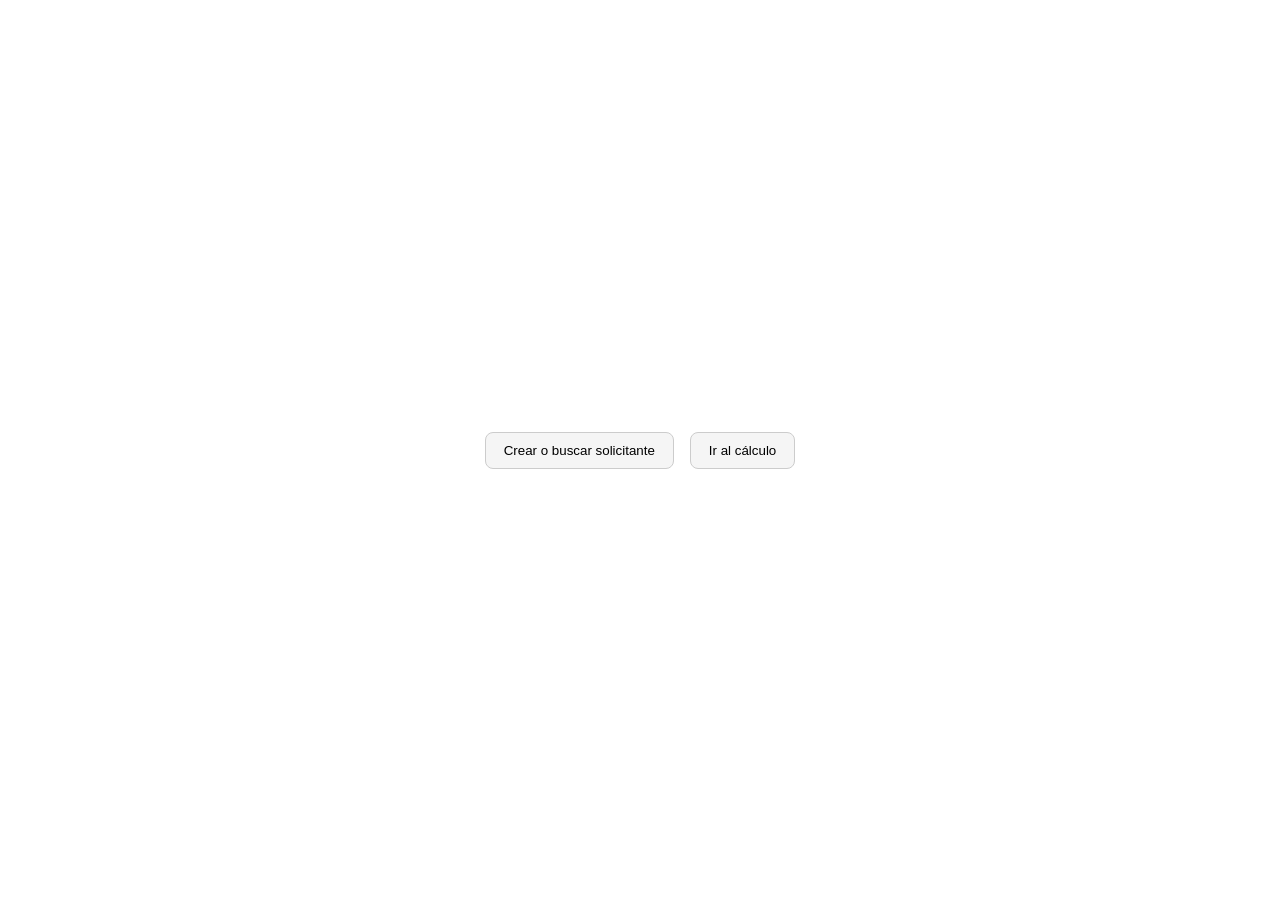
<file: backend/templates/index.html>
<!DOCTYPE html>
<html lang="es">
<head>
  <meta charset="UTF-8" />
  <title>Menú</title>
  <style>
    body { font-family: Arial, sans-serif; display:flex; align-items:center; justify-content:center; height:100vh; margin:0; }
    .wrap { display:flex; gap:16px; }
    button { padding:10px 18px; border:1px solid #ccc; border-radius:8px; background:#f5f5f5; cursor:pointer; }
    button:hover { background:#e9e9e9; }
  </style>
</head>
<body>
  <div class="wrap">
    <!-- Botón: Crear solicitante -->
    <form action="/crear_solicitante">
      <button>Crear o buscar solicitante</button>
    </form>

    <!-- Botón: Ir al cálculo -->
    <form action="/calculo">
      <button>Ir al cálculo</button>
    </form>
  </div>
</body>
</html>
</file>
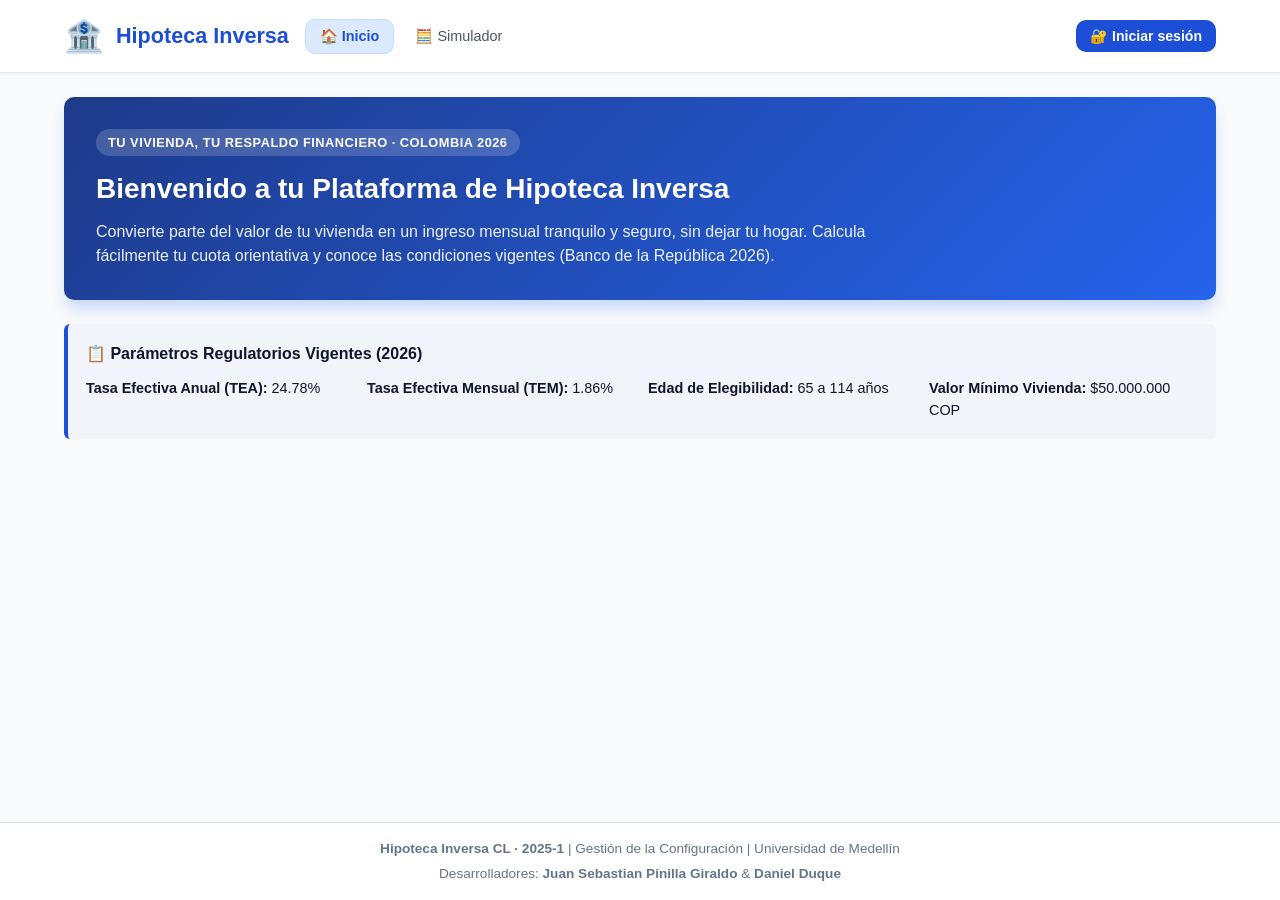
<file: frontend/src/index.html>
<!DOCTYPE html>
<html lang="es">
<head>
  <meta charset="UTF-8">
  <meta name="viewport" content="width=device-width, initial-scale=1.0">
  <title>Hipoteca Inversa | Plataforma Financiera</title>
  <link rel="stylesheet" href="styles.css?v=4">
</head>
<body>
  <!-- HEADER & NAVEGACIÓN -->
  <header class="app-header">
    <div class="header-container">
      <div class="brand">
        <span class="brand-icon">🏦</span>
        <div>
          <h1 class="brand-title">Hipoteca Inversa</h1>
        </div>
      </div>
      <nav class="nav-tabs" id="navTabs">
        <button class="nav-tab active" data-tab="tab-inicio" id="navTabInicio">🏠 Inicio</button>
        <button class="nav-tab" data-tab="tab-simulador">🧮 Simulador</button>
        <button class="nav-tab hidden" data-tab="tab-solicitantes">👤 Solicitantes</button>
        <button class="nav-tab hidden" data-tab="tab-viviendas">🏡 Viviendas</button>
        <button class="nav-tab hidden" data-tab="tab-flujo-prueba">🔄 Flujo de Prueba E2E</button>
        <button class="nav-tab hidden" data-tab="tab-admin">🛡️ Panel Admin</button>
        <a href="/apidocs/" target="_blank" class="nav-tab swagger-link hidden" id="navSwaggerLink">📖 Swagger API ↗</a>
      </nav>
      <div class="auth-controls" id="authControls">
        <button type="button" class="btn-login" id="btnOpenLogin">🔐 Iniciar sesión</button>
        <div class="user-session hidden" id="userSessionBox">
          <span class="user-badge" id="userSessionBadge"></span>
          <button type="button" class="btn-secondary-sm" id="btnLogout">Cerrar sesión</button>
        </div>
      </div>
    </div>
  </header>

  <main class="app-main">
    <!-- =================================================================== -->
    <!-- TAB 1: INICIO & ESTADO ("HOLA MUNDO" & CONECTIVIDAD) -->
    <!-- =================================================================== -->
    <section id="tab-inicio" class="tab-content active">
      <div class="hero-card">
        <div class="hero-badge">Tu vivienda, tu respaldo financiero · Colombia 2026</div>
        <h2 class="hero-title">Bienvenido a tu Plataforma de Hipoteca Inversa</h2>
        <p class="hero-desc">
          Convierte parte del valor de tu vivienda en un ingreso mensual tranquilo y seguro, sin dejar tu hogar.
          Calcula fácilmente tu cuota orientativa y conoce las condiciones vigentes (Banco de la República 2026).
        </p>
      </div>

      <div id="inicioEstadoComponentes" class="hidden">
        <div class="section-title-wrap">
          <h3>Monitoreo y Comunicación de Componentes</h3>
          <button id="btnCheckHealth" class="btn-primary-sm">🔄 Verificar Conexión de Servicios</button>
        </div>

        <div class="status-grid">
          <div class="status-card" id="cardFrontend">
            <div class="status-icon">💻</div>
            <div class="status-info">
              <h4>App Frontend</h4>
              <p>Servidor Nginx Alpine en Contenedor Docker</p>
              <span class="badge badge-success">Online · Puerto 80</span>
            </div>
          </div>

          <div class="status-card" id="cardBackend">
            <div class="status-icon">⚙️</div>
            <div class="status-info">
              <h4>App Backend</h4>
              <p>API REST Flask + Swagger (OpenAPI)</p>
              <span class="badge badge-checking" id="badgeBackend">Verificando...</span>
            </div>
          </div>

          <div class="status-card" id="cardDatabase">
            <div class="status-icon">🗄️</div>
            <div class="status-info">
              <h4>Base de Datos</h4>
              <p>PostgreSQL 16 Relacional</p>
              <span class="badge badge-checking" id="badgeDatabase">Verificando...</span>
            </div>
          </div>
        </div>
      </div>

      <div class="info-box">
        <h4>📋 Parámetros Regulatorios Vigentes (2026)</h4>
        <div class="parameters-grid">
          <div class="param-item">
            <strong>Tasa Efectiva Anual (TEA):</strong> 24.78%
          </div>
          <div class="param-item">
            <strong>Tasa Efectiva Mensual (TEM):</strong> 1.86%
          </div>
          <div class="param-item">
            <strong>Edad de Elegibilidad:</strong> 65 a 114 años
          </div>
          <div class="param-item">
            <strong>Valor Mínimo Vivienda:</strong> $50.000.000 COP
          </div>
        </div>
      </div>
    </section>

    <!-- =================================================================== -->
    <!-- TAB 2: SIMULADOR DE HIPOTECA INVERSA -->
    <!-- =================================================================== -->
    <section id="tab-simulador" class="tab-content">
      <div class="card form-card">
        <h2>Simulador de Cuota Mensual</h2>
        <p class="card-subtitle">Calcule la cuota mensual orientativa, intereses y saldo final proyectado.</p>

        <form id="formCalculo">
          <div class="form-row">
            <div class="form-group">
              <label for="calcEdad">Edad del Solicitante (Años):</label>
              <input type="number" id="calcEdad" name="edad" min="65" max="114" placeholder="Ej: 72" required>
              <small class="field-hint">Rango permitido: 65 a 114 años</small>
            </div>

            <div class="form-group">
              <label for="calcValor">Valor Comercial de la Vivienda (COP):</label>
              <input type="number" id="calcValor" name="valor_vivienda" min="50000000" step="1000000" placeholder="Ej: 300000000" required>
              <small class="field-hint">Mínimo: $50.000.000 COP</small>
            </div>
          </div>

          <div class="form-actions">
            <button type="submit" class="btn-primary" id="btnCalcular">🧮 Calcular Hipoteca</button>
            <button type="button" class="btn-secondary" id="btnEjemploCalc">Cargar Ejemplo (72 años / $300M)</button>
          </div>
        </form>

        <div id="calculoError" class="alert alert-error hidden"></div>

        <div id="calculoResultados" class="results-box hidden">
          <h3>📊 Resultados de la Simulación</h3>
          <div class="metrics-grid">
            <div class="metric-card highlight">
              <span class="metric-label">Pago Mensual Recibido</span>
              <span class="metric-value" id="resPagoMensual">$0 COP</span>
            </div>
            <div class="metric-card">
              <span class="metric-label">Porcentaje Financiado</span>
              <span class="metric-value" id="resPorcentaje">0%</span>
            </div>
            <div class="metric-card">
              <span class="metric-label">Plazo de Financiación</span>
              <span class="metric-value" id="resPlazo">0 años</span>
            </div>
            <div class="metric-card">
              <span class="metric-label">Valor Total Financiado</span>
              <span class="metric-value" id="resValorFinanciado">$0 COP</span>
            </div>
            <div class="metric-card">
              <span class="metric-label">Intereses Proyectados</span>
              <span class="metric-value" id="resIntereses">$0 COP</span>
            </div>
            <div class="metric-card">
              <span class="metric-label">Saldo Final de la Deuda</span>
              <span class="metric-value" id="resSaldoFinal">$0 COP</span>
            </div>
          </div>
        </div>
      </div>
    </section>

    <!-- =================================================================== -->
    <!-- TAB 3: GESTIÓN DE SOLICITANTES -->
    <!-- =================================================================== -->
    <section id="tab-solicitantes" class="tab-content">
      <div class="split-grid">
        <!-- Formulario Registro Solicitante -->
        <div class="card">
          <h2>Registrar Solicitante</h2>
          <p class="card-subtitle">Ingrese los datos personales del adulto mayor.</p>

          <form id="formCrearSolicitante">
            <div class="form-group">
              <label for="solNombre">Nombre Completo:</label>
              <input type="text" id="solNombre" required placeholder="Ej: Beatriz Elena Montoya">
            </div>

            <div class="form-group">
              <label for="solIdentificacion">Número de Identificación (Cédula):</label>
              <input type="text" id="solIdentificacion" required placeholder="Ej: 1022345678">
            </div>

            <div class="form-group">
              <label for="solFechaNac">Fecha de Nacimiento:</label>
              <input type="date" id="solFechaNac" required>
            </div>

            <div class="form-group">
              <label for="solEdad">Edad Calculada:</label>
              <input type="number" id="solEdad" min="1" max="120" required placeholder="Ej: 72">
            </div>

            <button type="submit" class="btn-primary" id="btnGuardarSolicitante">💾 Guardar en Base de Datos</button>
            <div id="solMsg" class="alert hidden"></div>
          </form>
        </div>

        <!-- Búsqueda y Lista de Solicitantes -->
        <div class="card">
          <h2>Buscar Solicitante</h2>
          <p class="card-subtitle">Búsqueda directa y parametrizada por cédula.</p>

          <div class="search-box">
            <input type="text" id="inputBuscarCedula" placeholder="Ingrese número de cédula...">
            <button id="btnBuscarCedula" class="btn-primary-sm">🔍 Buscar</button>
          </div>

          <div id="solicitanteEncontrado" class="found-box hidden">
            <h4>Solicitante Encontrado</h4>
            <p><strong>Nombre:</strong> <span id="fNombre"></span></p>
            <p><strong>Cédula:</strong> <span id="fCedula"></span></p>
            <p><strong>Nacimiento:</strong> <span id="fNacimiento"></span></p>
            <p><strong>Edad:</strong> <span id="fEdad"></span> años</p>
          </div>

          <div class="table-header-wrap">
            <h3>Solicitantes Registrados</h3>
            <button id="btnRefrescarSolicitantes" class="btn-secondary-sm">🔄 Refrescar</button>
          </div>

          <div class="table-responsive">
            <table class="data-table" id="tablaSolicitantes">
              <thead>
                <tr>
                  <th>Cédula</th>
                  <th>Nombre</th>
                  <th>Edad</th>
                  <th>F. Nacimiento</th>
                </tr>
              </thead>
              <tbody id="tbodySolicitantes">
                <tr><td colspan="4" class="text-center">Cargando solicitantes...</td></tr>
              </tbody>
            </table>
          </div>
        </div>
      </div>
    </section>

    <!-- =================================================================== -->
    <!-- TAB 4: GESTIÓN DE VIVIENDAS -->
    <!-- =================================================================== -->
    <section id="tab-viviendas" class="tab-content">
      <div class="split-grid">
        <!-- Formulario Registro Vivienda -->
        <div class="card">
          <h2>Registrar Vivienda en Garantía</h2>
          <p class="card-subtitle">Asocie un inmueble a un solicitante propietario.</p>

          <form id="formCrearVivienda">
            <div class="form-group">
              <label for="vivCiudad">Ciudad:</label>
              <select id="vivCiudad" required>
                <option value="">Seleccione una ciudad</option>
                <option value="Medellín">Medellín</option>
                <option value="Bogotá">Bogotá</option>
                <option value="Cali">Cali</option>
                <option value="Barranquilla">Barranquilla</option>
                <option value="Cartagena">Cartagena</option>
                <option value="Bucaramanga">Bucaramanga</option>
                <option value="Pereira">Pereira</option>
                <option value="Manizales">Manizales</option>
              </select>
            </div>

            <div class="form-group">
              <label for="vivBarrio">Barrio:</label>
              <input type="text" id="vivBarrio" required placeholder="Ej: El Poblado">
            </div>

            <div class="form-group">
              <label for="vivDireccion">Dirección Completa (Única):</label>
              <input type="text" id="vivDireccion" required placeholder="Ej: Cra 43A # 1-50">
            </div>

            <div class="form-group">
              <label for="vivPropietario">Cédula del Solicitante Propietario:</label>
              <input type="text" id="vivPropietario" required placeholder="Debe existir en solicitantes">
            </div>

            <div class="form-group">
              <label for="vivValor">Valor Comercial (COP):</label>
              <input type="number" id="vivValor" min="50000000" step="1000000" required placeholder="Ej: 350000000">
            </div>

            <button type="submit" class="btn-primary" id="btnGuardarVivienda">💾 Guardar Vivienda en BD</button>
            <div id="vivMsg" class="alert hidden"></div>
          </form>
        </div>

        <!-- Búsqueda y Lista de Viviendas -->
        <div class="card">
          <h2>Buscar Vivienda</h2>
          <p class="card-subtitle">Búsqueda por dirección o propietario.</p>

          <div class="search-box">
            <input type="text" id="inputBuscarDireccion" placeholder="Ingrese dirección exacta...">
            <button id="btnBuscarDireccion" class="btn-primary-sm">🔍 Buscar</button>
          </div>

          <div id="viviendaEncontrada" class="found-box hidden">
            <h4>Vivienda Encontrada</h4>
            <p><strong>Dirección:</strong> <span id="fvDireccion"></span></p>
            <p><strong>Ciudad / Barrio:</strong> <span id="fvUbicacion"></span></p>
            <p><strong>Propietario:</strong> <span id="fvPropietario"></span></p>
            <p><strong>Valor:</strong> <span id="fvValor"></span></p>
          </div>

          <div class="table-header-wrap">
            <h3>Viviendas Registradas</h3>
            <button id="btnRefrescarViviendas" class="btn-secondary-sm">🔄 Refrescar</button>
          </div>

          <div class="table-responsive">
            <table class="data-table" id="tablaViviendas">
              <thead>
                <tr>
                  <th>Dirección</th>
                  <th>Ciudad</th>
                  <th>Barrio</th>
                  <th>Propietario</th>
                  <th>Valor COP</th>
                </tr>
              </thead>
              <tbody id="tbodyViviendas">
                <tr><td colspan="5" class="text-center">Cargando viviendas...</td></tr>
              </tbody>
            </table>
          </div>
        </div>
      </div>
    </section>

    <!-- =================================================================== -->
    <!-- TAB 5: FLUJO COMPLETO DE PRUEBA (E2E) -->
    <!-- =================================================================== -->
    <section id="tab-flujo-prueba" class="tab-content">
      <div class="card">
        <div class="flow-header">
          <div>
            <h2>Flujo Completo de Prueba de Integración</h2>
            <p class="card-subtitle">
              Demostración automatizada de comunicación integral: 
              <strong>Frontend ⟷ Backend ⟷ Base de Datos PostgreSQL</strong>.
            </p>
          </div>
          <button id="btnEjecutarFlujo" class="btn-primary">▶️ Ejecutar Flujo Completo</button>
        </div>

        <div class="steps-flow">
          <div class="step-card" id="flowStep1">
            <div class="step-num">1</div>
            <div class="step-text">
              <strong>Frontend solicita Backend</strong>
              <p>Envía petición HTTP POST a <code>/api/v1/flujo-prueba</code></p>
            </div>
            <div class="step-status">⏳ Pendiente</div>
          </div>

          <div class="step-card" id="flowStep2">
            <div class="step-num">2</div>
            <div class="step-text">
              <strong>Persistencia de Solicitante</strong>
              <p>El backend inserta un solicitante de prueba en PostgreSQL</p>
            </div>
            <div class="step-status">⏳ Pendiente</div>
          </div>

          <div class="step-card" id="flowStep3">
            <div class="step-num">3</div>
            <div class="step-text">
              <strong>Persistencia de Vivienda</strong>
              <p>Se asocia un inmueble con clave foránea en la tabla <code>viviendas</code></p>
            </div>
            <div class="step-status">⏳ Pendiente</div>
          </div>

          <div class="step-card" id="flowStep4">
            <div class="step-num">4</div>
            <div class="step-text">
              <strong>Cálculo Financiero y Validación</strong>
              <p>Aplica reglas matemáticas (TEA 24.78%, plazo, cuota, intereses y saldo)</p>
            </div>
            <div class="step-status">⏳ Pendiente</div>
          </div>
        </div>

        <div id="flujoResultadoBox" class="terminal-box hidden">
          <div class="terminal-header">
            <span>Terminal de Ejecución E2E</span>
            <span id="terminalBadge" class="badge badge-success">Completado</span>
          </div>
          <pre id="terminalOutput">Esperando ejecución...</pre>
        </div>
      </div>
    </section>

    <!-- =================================================================== -->
    <!-- TAB 6: PANEL DE ADMINISTRADOR (GESTIÓN DE CREDENCIALES) -->
    <!-- =================================================================== -->
    <section id="tab-admin" class="tab-content">
      <div class="two-col-layout">
        <div class="card">
          <h2>Crear Credencial de Acceso</h2>
          <p class="card-subtitle">Cree usuarios para Asesores o Desarrolladores.</p>

          <form id="formCrearUsuario">
            <div class="form-group">
              <label for="adminNombre">Nombre Completo:</label>
              <input type="text" id="adminNombre" placeholder="Ej: Laura Martínez" required>
            </div>
            <div class="form-group">
              <label for="adminUsuario">Usuario:</label>
              <input type="text" id="adminUsuario" placeholder="Ej: laura.asesor" required minlength="3">
            </div>
            <div class="form-group">
              <label for="adminPassword">Contraseña:</label>
              <input type="password" id="adminPassword" placeholder="Mínimo 4 caracteres" required minlength="4">
            </div>
            <div class="form-group">
              <label for="adminRol">Rol de Acceso:</label>
              <select id="adminRol" required>
                <option value="asesor">Asesor (Simulador, Solicitantes, Viviendas)</option>
                <option value="desarrollador">Desarrollador (Inicio & Estado, Flujo de Prueba, Swagger)</option>
              </select>
            </div>

            <button type="submit" class="btn-primary full-width">➕ Crear Credencial</button>
          </form>
          <div id="adminMsg" class="alert hidden"></div>
        </div>

        <div class="card">
          <div class="card-header-flex">
            <div>
              <h2>Usuarios Registrados</h2>
              <p class="card-subtitle">Credenciales activas para iniciar sesión en la plataforma.</p>
            </div>
          </div>
          <div class="table-responsive">
            <table class="data-table" id="tablaUsuariosAdmin">
              <thead>
                <tr>
                  <th>Usuario</th>
                  <th>Nombre</th>
                  <th>Rol</th>
                  <th>Acciones</th>
                </tr>
              </thead>
              <tbody id="tbodyUsuariosAdmin">
                <tr><td colspan="4" class="text-center">Cargando usuarios...</td></tr>
              </tbody>
            </table>
          </div>
        </div>
      </div>
    </section>
  </main>

  <!-- MODAL / PANEL DE INICIO DE SESIÓN -->
  <div id="loginModal" class="modal-overlay hidden" role="dialog" aria-modal="true" aria-labelledby="loginModalTitle">
    <div class="modal-card">
      <div class="modal-header">
        <div>
          <h2 id="loginModalTitle">🔐 Iniciar Sesión</h2>
          <p class="card-subtitle">Acceda según su rol: Asesor, Desarrollador o Administrador.</p>
        </div>
        <button type="button" class="modal-close" id="btnCloseLogin" aria-label="Cerrar">✕</button>
      </div>

      <form id="formLogin">
        <div class="form-group">
          <label for="loginUsuario">Usuario:</label>
          <input type="text" id="loginUsuario" placeholder="Ej: asesor, dev o admin" required autocomplete="username">
        </div>
        <div class="form-group">
          <label for="loginPassword">Contraseña:</label>
          <input type="password" id="loginPassword" placeholder="Ingrese su contraseña" required autocomplete="current-password">
        </div>

        <div id="loginError" class="alert alert-error hidden"></div>

        <div class="form-actions">
          <button type="submit" class="btn-primary full-width" id="btnSubmitLogin">Ingresar</button>
        </div>
      </form>
    </div>
  </div>

  <footer class="app-footer">
    <div class="footer-container">
      <p><strong>Hipoteca Inversa CL · 2025-1</strong> | Gestión de la Configuración | Universidad de Medellín</p>
      <p>Desarrolladores: <strong>Juan Sebastian Pinilla Giraldo</strong> & <strong>Daniel Duque</strong></p>
    </div>
  </footer>

  <script src="app.js?v=4"></script>
</body>
</html>
</file>
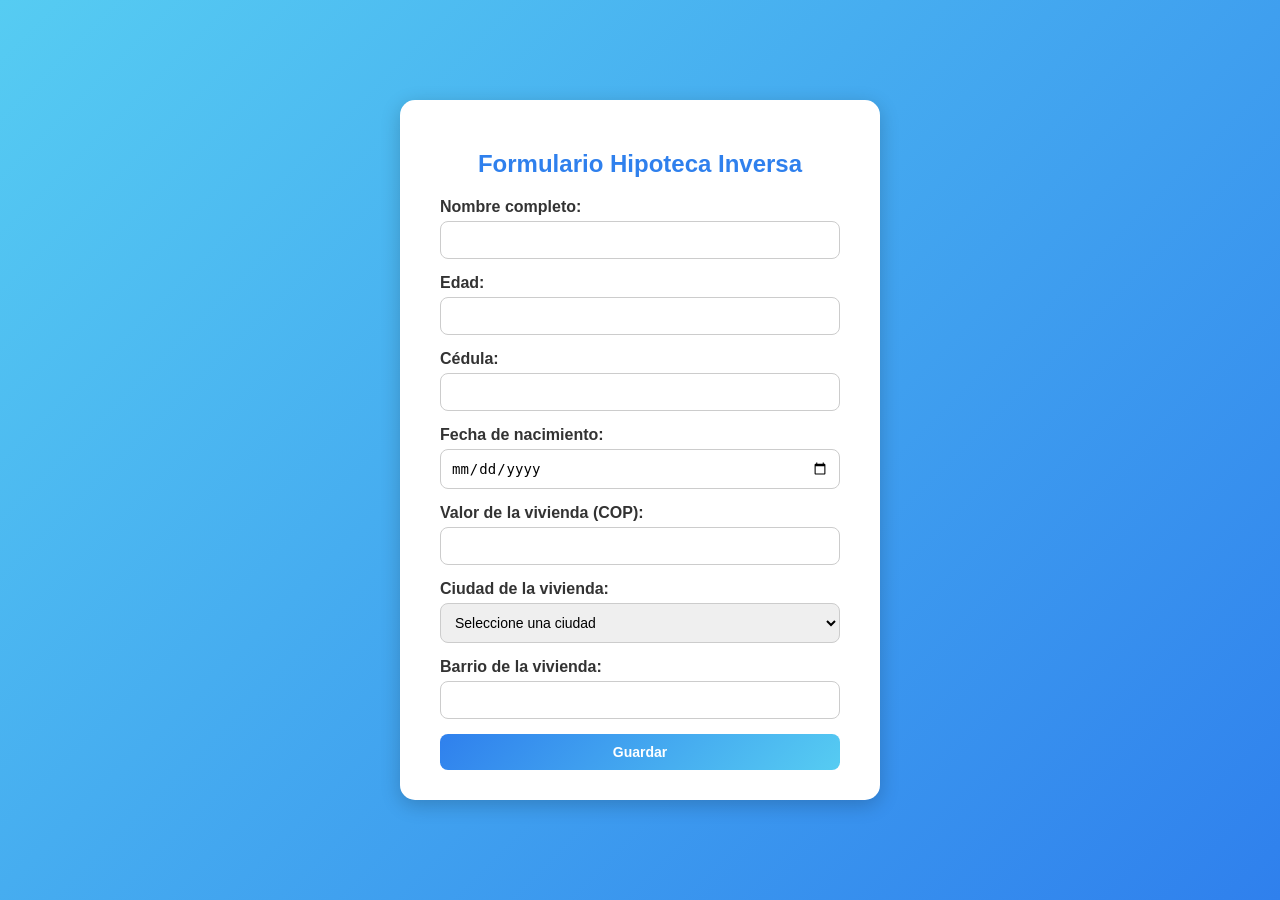
<file: backend/templates/calculo.html>
<!DOCTYPE html>
<html lang="es">
<head>
    <meta charset="UTF-8">
    <meta name="viewport" content="width=device-width, initial-scale=1.0">
    <title>Formulario Hipoteca Inversa</title>

    <style>
        body {
            font-family: 'Segoe UI', sans-serif;
            background: linear-gradient(135deg, #56CCF2, #2F80ED);
            display: flex;
            justify-content: center;
            align-items: center;
            height: 100vh;
            margin: 0;
        }

        form {
            background: #fff;
            padding: 30px 40px;
            border-radius: 15px;
            box-shadow: 0 5px 20px rgba(0, 0, 0, 0.2);
            width: 400px;
        }

        h2 {
            text-align: center;
            color: #2F80ED;
            margin-bottom: 20px;
        }

        div {
            margin-bottom: 15px;
        }

        label {
            display: block;
            font-weight: bold;
            color: #333;
            margin-bottom: 5px;
        }

        input, select {
            width: 100%;
            padding: 10px;
            border: 1px solid #ccc;
            border-radius: 8px;
            box-sizing: border-box;
            font-size: 14px;
        }

        input[type="submit"] {
            background: linear-gradient(135deg, #2F80ED, #56CCF2);
            color: white;
            border: none;
            cursor: pointer;
            font-weight: bold;
            transition: all 0.3s ease;
        }

        input[type="submit"]:hover {
            background: linear-gradient(135deg, #56CCF2, #2F80ED);
        }
    </style>
</head>
<body>

    <form action="/calcular_hipoteca">
        <h2>Formulario Hipoteca Inversa</h2>

        <div>
            <label for="nombre">Nombre completo:</label>
            <input type="text" id="nombre" name="nombre" required />
        </div>

        <div>
            <label for="edad">Edad:</label>
            <input type="number" id="edad" name="edad" required min="0" />
        </div>

        <div>
            <label for="cedula">Cédula:</label>
            <input type="text" id="cedula" name="cedula" required />
        </div>

        <div>
            <label for="fecha_nacimiento">Fecha de nacimiento:</label>
            <input type="date" id="fecha_nacimiento" name="fecha_nacimiento" required />
        </div>

        <div>
            <label for="valor_vivienda">Valor de la vivienda (COP):</label>
            <input type="number" id="valor_vivienda" name="valor_vivienda" required min="0" step="1000" />
        </div>

        <div>
            <label for="ciudad_vivienda">Ciudad de la vivienda:</label>
            <select id="ciudad_vivienda" name="ciudad_vivienda" required>
                <option value="">Seleccione una ciudad</option>
                <option value="Leticia">Leticia (Amazonas)</option>
                <option value="Medellín">Medellín (Antioquia)</option>
                <option value="Arauca">Arauca (Arauca)</option>
                <option value="Barranquilla">Barranquilla (Atlántico)</option>
                <option value="Cartagena">Cartagena (Bolívar)</option>
                <option value="Tunja">Tunja (Boyacá)</option>
                <option value="Manizales">Manizales (Caldas)</option>
                <option value="Florencia">Florencia (Caquetá)</option>
                <option value="Yopal">Yopal (Casanare)</option>
                <option value="Popayán">Popayán (Cauca)</option>
                <option value="Valledupar">Valledupar (Cesar)</option>
                <option value="Quibdó">Quibdó (Chocó)</option>
                <option value="Montería">Montería (Córdoba)</option>
                <option value="Bogotá">Bogotá (Cundinamarca)</option>
                <option value="Inírida">Inírida (Guainía)</option>
                <option value="San José del Guaviare">San José del Guaviare (Guaviare)</option>
                <option value="Neiva">Neiva (Huila)</option>
                <option value="Riohacha">Riohacha (La Guajira)</option>
                <option value="Santa Marta">Santa Marta (Magdalena)</option>
                <option value="Villavicencio">Villavicencio (Meta)</option>
                <option value="Pasto">Pasto (Nariño)</option>
                <option value="Cúcuta">Cúcuta (Norte de Santander)</option>
                <option value="Mocoa">Mocoa (Putumayo)</option>
                <option value="Armenia">Armenia (Quindío)</option>
                <option value="Pereira">Pereira (Risaralda)</option>
                <option value="San Andrés">San Andrés (San Andrés y Providencia)</option>
                <option value="Bucaramanga">Bucaramanga (Santander)</option>
                <option value="Sincelejo">Sincelejo (Sucre)</option>
                <option value="Ibagué">Ibagué (Tolima)</option>
                <option value="Cali">Cali (Valle del Cauca)</option>
                <option value="Mitú">Mitú (Vaupés)</option>
                <option value="Puerto Carreño">Puerto Carreño (Vichada)</option>
            </select>
        </div>

        <div>
            <label for="barrio_vivienda">Barrio de la vivienda:</label>
            <input type="text" id="barrio_vivienda" name="barrio_vivienda" required />
        </div>

        <input type="submit" value="Guardar" />
    </form>

</body>
</html>
</file>
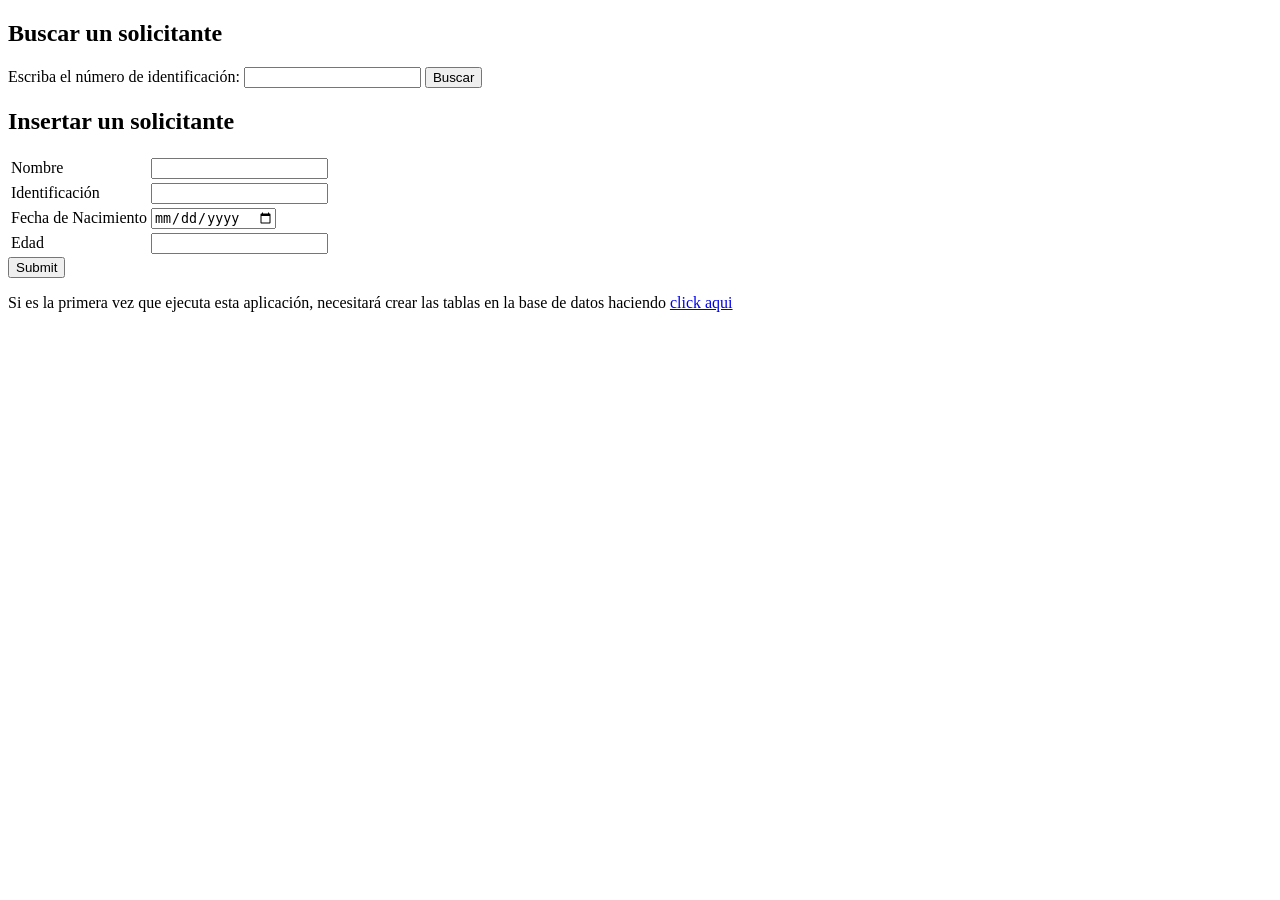
<file: backend/templates/crear_solicitante.html>
<!DOCTYPE html>
<html>

<head>

</head>

<body>
    
    <form action="/buscar_solicitante">
        <h2>Buscar un solicitante</h2>
        Escriba el número de identificación:
        <input type="text" name="identificacion_buscada" />
        <button>Buscar</button>
    </form>

    <form action="/guardar_solicitante">
        <h2>Insertar un solicitante</h2>
        <!-- La etiqueta table se usa para crear tablas en HTML -->
        <table>
            <!-- El elemento tr describe una fila de la tabla -->
            <tr>
                <!-- Cada elemento td corresponde a una celda dentro de la fila -->
                <td>Nombre</td>
                <td>
                    <input type="text" name="nombre" />
                </td>
            </tr>
            <tr>
                <td>Identificación</td>
                <td>
                    <input type="text" name="identificacion" />
                </td>
            </tr>
            <tr>
                <td>Fecha de Nacimiento</td>
                <td>
                    <input type="date" name="fecha_nacimiento" />
                </td>
            </tr>
            <tr>
                <td>Edad</td>
                <td>
                    <input type="number" name="edad" />
                </td>
            </tr>
        </table>

        <input type="submit" />
    </form>

    <p>
        Si es la primera vez que ejecuta esta aplicación, necesitará crear las tablas en la base de datos
        haciendo <a href="/crear_tablas">click aqui</a>
    </p>

</body>

</html>
</file>
<file: frontend/src/styles.css>
/* =====================================================================
   ESTILOS GENERALES: HIPOTECA INVERSA CL
   ===================================================================== */
:root {
  --primary: #1d4ed8;
  --primary-hover: #1e40af;
  --primary-light: #dbeafe;
  --secondary: #475569;
  --secondary-hover: #334155;
  --success: #16a34a;
  --success-light: #dcfce7;
  --danger: #dc2626;
  --danger-light: #fee2e2;
  --warning: #d97706;
  --warning-light: #fef3c7;
  --bg-main: #f8fafc;
  --bg-card: #ffffff;
  --border: #e2e8f0;
  --text-main: #0f172a;
  --text-muted: #64748b;
  --radius: 10px;
  --shadow: 0 4px 6px -1px rgba(0,0,0,0.08), 0 2px 4px -2px rgba(0,0,0,0.04);
}

* {
  box-sizing: border-box;
  margin: 0;
  padding: 0;
}

body {
  font-family: -apple-system, BlinkMacSystemFont, "Segoe UI", Roboto, "Helvetica Neue", Arial, sans-serif;
  background-color: var(--bg-main);
  color: var(--text-main);
  line-height: 1.5;
  display: flex;
  flex-direction: column;
  min-height: 100vh;
}

/* HEADER */
.app-header {
  background: #ffffff;
  border-bottom: 1px solid var(--border);
  position: sticky;
  top: 0;
  z-index: 50;
  box-shadow: 0 1px 3px rgba(0,0,0,0.05);
}

.header-container {
  max-width: 1200px;
  margin: 0 auto;
  padding: 12px 24px;
  display: flex;
  justify-content: space-between;
  align-items: center;
  flex-wrap: wrap;
  gap: 16px;
}

.brand {
  display: flex;
  align-items: center;
  gap: 12px;
}

.brand-icon {
  font-size: 2rem;
}

.brand-title {
  font-size: 1.35rem;
  font-weight: 700;
  color: var(--primary);
  line-height: 1.2;
}

.brand-subtitle {
  font-size: 0.82rem;
  color: var(--text-muted);
}

/* NAVEGACIÓN POR PESTAÑAS */
.nav-tabs {
  display: flex;
  gap: 6px;
  flex-wrap: wrap;
}

.nav-tab {
  background: transparent;
  border: 1px solid transparent;
  padding: 8px 14px;
  border-radius: var(--radius);
  font-size: 0.9rem;
  font-weight: 500;
  color: var(--secondary);
  cursor: pointer;
  transition: all 0.2s ease;
  text-decoration: none;
  display: inline-flex;
  align-items: center;
}

.nav-tab:hover {
  background: var(--bg-main);
  color: var(--primary);
}

.nav-tab.active {
  background: var(--primary-light);
  color: var(--primary);
  border-color: #bfdbfe;
  font-weight: 600;
}

.swagger-link {
  background: #f0fdf4;
  color: #15803d;
  border: 1px solid #bbf7d0;
}

.swagger-link:hover {
  background: #dcfce7;
  color: #166534;
}

/* MAIN */
.app-main {
  max-width: 1200px;
  width: 100%;
  margin: 24px auto;
  padding: 0 24px;
  flex: 1;
}

.tab-content {
  display: none;
}

.tab-content.active {
  display: block;
}

/* CARDS */
.card {
  background: var(--bg-card);
  border-radius: var(--radius);
  border: 1px solid var(--border);
  box-shadow: var(--shadow);
  padding: 24px;
  margin-bottom: 24px;
}

.card h2 {
  font-size: 1.35rem;
  font-weight: 700;
  color: var(--text-main);
  margin-bottom: 4px;
}

.card-subtitle {
  font-size: 0.9rem;
  color: var(--text-muted);
  margin-bottom: 20px;
}

/* HERO */
.hero-card {
  background: linear-gradient(135deg, #1e3a8a, #2563eb);
  color: white;
  border-radius: var(--radius);
  padding: 32px;
  margin-bottom: 24px;
  box-shadow: 0 10px 15px -3px rgba(37,99,235,0.25);
}

.hero-badge {
  display: inline-block;
  background: rgba(255,255,255,0.18);
  backdrop-filter: blur(4px);
  padding: 4px 12px;
  border-radius: 9999px;
  font-size: 0.8rem;
  font-weight: 600;
  letter-spacing: 0.5px;
  text-transform: uppercase;
  margin-bottom: 12px;
}

.hero-title {
  font-size: 1.75rem;
  font-weight: 800;
  margin-bottom: 10px;
}

.hero-desc {
  font-size: 1rem;
  opacity: 0.92;
  max-width: 800px;
}

/* SECCION TITULO */
.section-title-wrap {
  display: flex;
  justify-content: space-between;
  align-items: center;
  margin-bottom: 16px;
  flex-wrap: wrap;
  gap: 12px;
}

.section-title-wrap h3 {
  font-size: 1.15rem;
  font-weight: 700;
}

/* STATUS GRID */
.status-grid {
  display: grid;
  grid-template-columns: repeat(auto-fit, minmax(280px, 1fr));
  gap: 20px;
  margin-bottom: 24px;
}

.status-card {
  background: var(--bg-card);
  border: 1px solid var(--border);
  border-radius: var(--radius);
  padding: 20px;
  display: flex;
  align-items: flex-start;
  gap: 16px;
  box-shadow: var(--shadow);
}

.status-icon {
  font-size: 2.2rem;
  line-height: 1;
}

.status-info h4 {
  font-size: 1.05rem;
  font-weight: 600;
  margin-bottom: 2px;
}

.status-info p {
  font-size: 0.82rem;
  color: var(--text-muted);
  margin-bottom: 8px;
}

/* BADGES */
.badge {
  display: inline-block;
  font-size: 0.78rem;
  font-weight: 600;
  padding: 3px 10px;
  border-radius: 9999px;
}

.badge-success {
  background: var(--success-light);
  color: var(--success);
}

.badge-danger {
  background: var(--danger-light);
  color: var(--danger);
}

.badge-checking {
  background: var(--warning-light);
  color: var(--warning);
}

/* INFO BOX */
.info-box {
  background: #f1f5f9;
  border-left: 4px solid var(--primary);
  border-radius: 6px;
  padding: 18px;
  margin-bottom: 24px;
}

.info-box h4 {
  font-size: 1rem;
  margin-bottom: 12px;
  color: var(--text-main);
}

.parameters-grid {
  display: grid;
  grid-template-columns: repeat(auto-fit, minmax(220px, 1fr));
  gap: 12px;
  font-size: 0.9rem;
}

/* FORMS */
.form-row {
  display: grid;
  grid-template-columns: repeat(auto-fit, minmax(250px, 1fr));
  gap: 20px;
  margin-bottom: 20px;
}

.form-group {
  margin-bottom: 16px;
}

.form-group label {
  display: block;
  font-size: 0.88rem;
  font-weight: 600;
  margin-bottom: 6px;
  color: var(--text-main);
}

.form-group input,
.form-group select {
  width: 100%;
  padding: 10px 14px;
  border: 1px solid var(--border);
  border-radius: 8px;
  font-size: 0.95rem;
  outline: none;
  transition: border-color 0.2s;
  background: #fff;
}

.form-group input:focus,
.form-group select:focus {
  border-color: var(--primary);
  box-shadow: 0 0 0 3px rgba(29,78,216,0.12);
}

.field-hint {
  display: block;
  font-size: 0.78rem;
  color: var(--text-muted);
  margin-top: 4px;
}

/* BUTTONS */
.btn-primary {
  background: var(--primary);
  color: white;
  border: none;
  padding: 10px 20px;
  border-radius: 8px;
  font-size: 0.95rem;
  font-weight: 600;
  cursor: pointer;
  transition: background 0.2s;
}

.btn-primary:hover {
  background: var(--primary-hover);
}

.btn-primary-sm {
  background: var(--primary);
  color: white;
  border: none;
  padding: 6px 14px;
  border-radius: 6px;
  font-size: 0.85rem;
  font-weight: 600;
  cursor: pointer;
}

.btn-secondary {
  background: #e2e8f0;
  color: var(--secondary);
  border: none;
  padding: 10px 18px;
  border-radius: 8px;
  font-size: 0.95rem;
  font-weight: 600;
  cursor: pointer;
}

.btn-secondary:hover {
  background: #cbd5e1;
}

.btn-secondary-sm {
  background: #f1f5f9;
  color: var(--secondary);
  border: 1px solid var(--border);
  padding: 6px 12px;
  border-radius: 6px;
  font-size: 0.82rem;
  font-weight: 600;
  cursor: pointer;
}

.form-actions {
  display: flex;
  gap: 12px;
  flex-wrap: wrap;
  margin-top: 8px;
}

/* RESULTADOS SIMULADOR */
.results-box {
  margin-top: 28px;
  border-top: 1px solid var(--border);
  padding-top: 24px;
}

.results-box h3 {
  font-size: 1.15rem;
  margin-bottom: 16px;
}

.metrics-grid {
  display: grid;
  grid-template-columns: repeat(auto-fit, minmax(200px, 1fr));
  gap: 16px;
}

.metric-card {
  background: #f8fafc;
  border: 1px solid var(--border);
  border-radius: 8px;
  padding: 16px;
  display: flex;
  flex-direction: column;
}

.metric-card.highlight {
  background: #eff6ff;
  border-color: #93c5fd;
}

.metric-card.highlight .metric-value {
  color: var(--primary);
  font-size: 1.45rem;
}

.metric-label {
  font-size: 0.8rem;
  color: var(--text-muted);
  text-transform: uppercase;
  font-weight: 600;
  margin-bottom: 4px;
}

.metric-value {
  font-size: 1.2rem;
  font-weight: 700;
  color: var(--text-main);
}

/* ALERTS */
.alert {
  padding: 12px 16px;
  border-radius: 8px;
  font-size: 0.9rem;
  margin-top: 16px;
}

.alert-error {
  background: var(--danger-light);
  color: var(--danger);
  border: 1px solid #fca5a5;
}

.alert-success {
  background: var(--success-light);
  color: var(--success);
  border: 1px solid #86efac;
}

.hidden {
  display: none !important;
}

/* SPLIT GRID */
.split-grid {
  display: grid;
  grid-template-columns: 1fr 1.25fr;
  gap: 24px;
}

@media (max-width: 900px) {
  .split-grid {
    grid-template-columns: 1fr;
  }
}

/* SEARCH BOX */
.search-box {
  display: flex;
  gap: 8px;
  margin-bottom: 16px;
}

.search-box input {
  flex: 1;
  padding: 8px 12px;
  border: 1px solid var(--border);
  border-radius: 6px;
  font-size: 0.9rem;
}

.found-box {
  background: #f0fdf4;
  border: 1px solid #bbf7d0;
  border-radius: 8px;
  padding: 14px;
  margin-bottom: 16px;
  font-size: 0.9rem;
}

.found-box h4 {
  color: var(--success);
  margin-bottom: 6px;
}

/* TABLAS */
.table-header-wrap {
  display: flex;
  justify-content: space-between;
  align-items: center;
  margin: 16px 0 10px;
}

.table-header-wrap h3 {
  font-size: 1rem;
}

.table-responsive {
  overflow-x: auto;
}

.data-table {
  width: 100%;
  border-collapse: collapse;
  font-size: 0.88rem;
}

.data-table th,
.data-table td {
  padding: 10px 12px;
  text-align: left;
  border-bottom: 1px solid var(--border);
}

.data-table th {
  background: #f8fafc;
  color: var(--text-muted);
  font-weight: 600;
  font-size: 0.8rem;
  text-transform: uppercase;
}

.data-table tr:hover {
  background: #f8fafc;
}

.text-center {
  text-align: center;
}

/* FLUJO DE PRUEBA E2E */
.flow-header {
  display: flex;
  justify-content: space-between;
  align-items: center;
  flex-wrap: wrap;
  gap: 16px;
  margin-bottom: 24px;
}

.steps-flow {
  display: grid;
  grid-template-columns: repeat(auto-fit, minmax(220px, 1fr));
  gap: 16px;
  margin-bottom: 24px;
}

.step-card {
  border: 1px solid var(--border);
  border-radius: 8px;
  padding: 16px;
  background: #fafafa;
  display: flex;
  flex-direction: column;
  gap: 8px;
  transition: all 0.3s ease;
}

.step-card.active {
  border-color: var(--primary);
  background: #eff6ff;
}

.step-card.done {
  border-color: var(--success);
  background: #f0fdf4;
}

.step-num {
  width: 28px;
  height: 28px;
  border-radius: 50%;
  background: var(--secondary);
  color: white;
  display: flex;
  align-items: center;
  justify-content: center;
  font-weight: 700;
  font-size: 0.85rem;
}

.step-card.done .step-num {
  background: var(--success);
}

.step-text strong {
  font-size: 0.92rem;
  display: block;
}

.step-text p {
  font-size: 0.8rem;
  color: var(--text-muted);
  margin-top: 2px;
}

.step-status {
  font-size: 0.8rem;
  font-weight: 600;
}

.terminal-box {
  background: #0f172a;
  color: #38bdf8;
  border-radius: 8px;
  padding: 16px;
  font-family: "Courier New", Courier, monospace;
  font-size: 0.85rem;
  overflow-x: auto;
}

.terminal-header {
  display: flex;
  justify-content: space-between;
  align-items: center;
  border-bottom: 1px solid #1e293b;
  padding-bottom: 8px;
  margin-bottom: 12px;
  color: #94a3b8;
  font-size: 0.78rem;
  text-transform: uppercase;
}

#terminalOutput {
  white-space: pre-wrap;
  line-height: 1.45;
  color: #e2e8f0;
}

/* FOOTER */
.app-footer {
  background: #ffffff;
  border-top: 1px solid var(--border);
  padding: 16px 24px;
  margin-top: auto;
  font-size: 0.85rem;
  color: var(--text-muted);
  text-align: center;
}

.footer-container {
  max-width: 1200px;
  margin: 0 auto;
  display: flex;
  flex-direction: column;
  gap: 4px;
}

/* AUTH CONTROLS & MODAL DE INICIO DE SESIÓN */
.auth-controls {
  display: flex;
  align-items: center;
  gap: 10px;
  margin-left: auto;
}

.btn-login {
  background: var(--primary);
  color: #ffffff;
  border: none;
  padding: 8px 14px;
  border-radius: var(--radius);
  font-size: 0.88rem;
  font-weight: 600;
  cursor: pointer;
  transition: background 0.2s ease;
  white-space: nowrap;
}

.btn-login:hover {
  background: var(--primary-hover);
}

.user-session {
  display: flex;
  align-items: center;
  gap: 8px;
}

.user-badge {
  background: var(--primary-light);
  color: var(--primary);
  border: 1px solid #bfdbfe;
  padding: 5px 10px;
  border-radius: 999px;
  font-size: 0.82rem;
  font-weight: 600;
  white-space: nowrap;
}

.btn-danger-sm {
  background: var(--danger-light);
  color: var(--danger);
  border: 1px solid #fecaca;
  padding: 5px 10px;
  border-radius: 6px;
  font-size: 0.8rem;
  font-weight: 600;
  cursor: pointer;
  transition: background 0.2s ease;
}

.btn-danger-sm:hover {
  background: #fecaca;
}

.modal-overlay {
  position: fixed;
  inset: 0;
  background: rgba(15, 23, 42, 0.55);
  display: flex;
  align-items: center;
  justify-content: center;
  padding: 20px;
  z-index: 200;
}

.modal-card {
  background: var(--bg-card);
  border-radius: var(--radius);
  box-shadow: 0 20px 25px -5px rgba(0, 0, 0, 0.15);
  border: 1px solid var(--border);
  width: 100%;
  max-width: 420px;
  padding: 24px;
}

.modal-header {
  display: flex;
  justify-content: space-between;
  align-items: flex-start;
  gap: 12px;
  margin-bottom: 18px;
}

.modal-header h2 {
  font-size: 1.25rem;
  margin-bottom: 4px;
}

.modal-close {
  background: transparent;
  border: none;
  font-size: 1.1rem;
  color: var(--text-muted);
  cursor: pointer;
  padding: 4px 8px;
  border-radius: 6px;
}

.modal-close:hover {
  background: var(--bg-main);
  color: var(--text-main);
}

.hidden {
  display: none !important;
}
</file>
